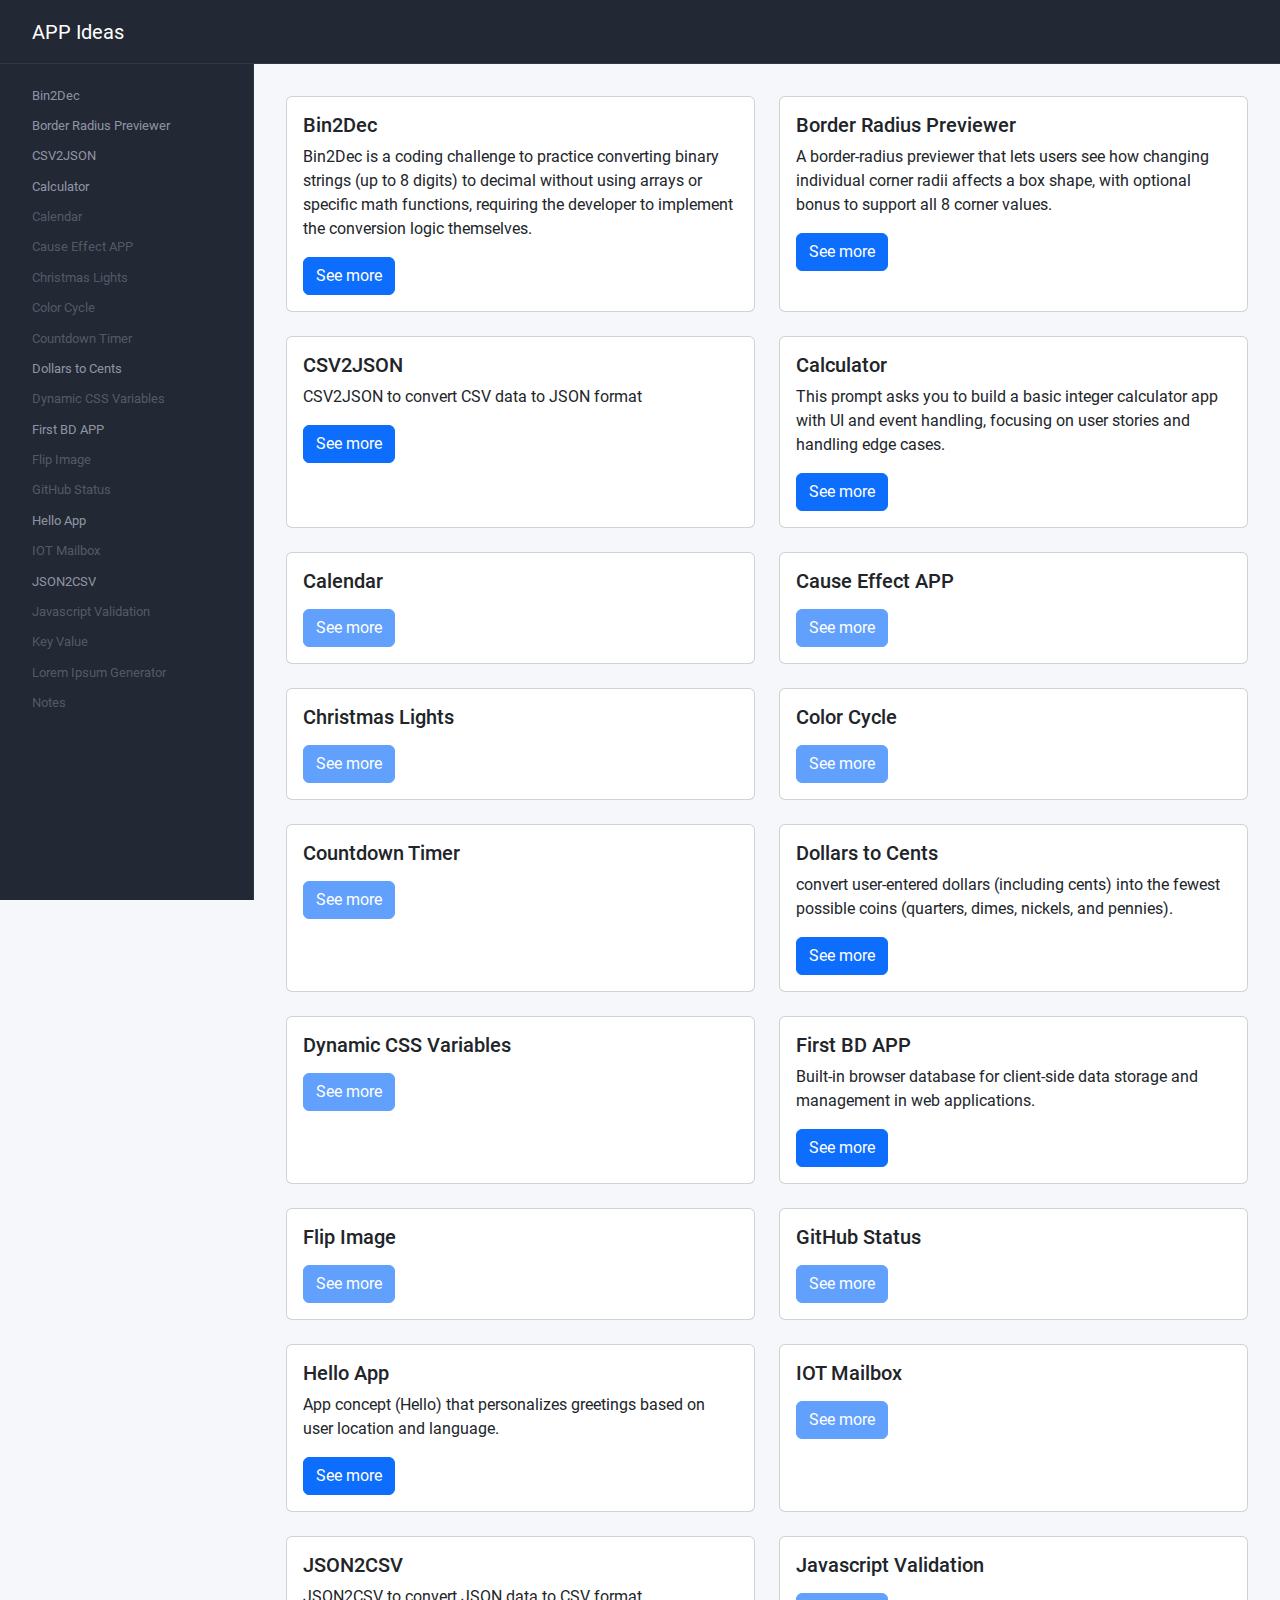
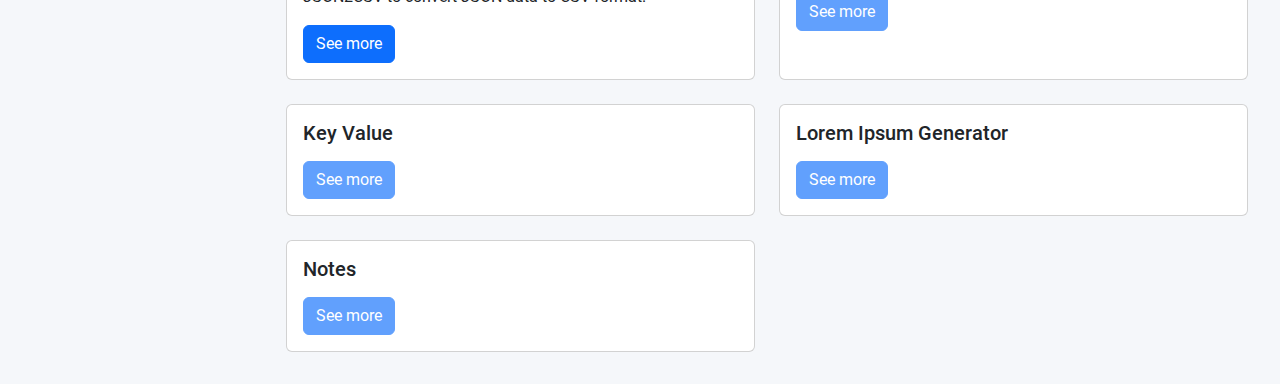
<file: index.html>
<!DOCTYPE html>
<html lang="en">
	<head>
		<title>APP Ideas</title>

		<!-- Meta -->
		<meta charset="utf-8" />
		<meta http-equiv="X-UA-Compatible" content="IE=edge" />
		<meta name="viewport" content="width=device-width, initial-scale=1" />
		<meta name="description" content="APP Ideas" />
		<meta name="author" content="Pedro Jesus" />

		<!-- No Cache -->
		<meta http-equiv="Cache-Control" content="no-cache, no-store, must-revalidate"/>
		<meta http-equiv="Pragma" content="no-cache" />
		<meta http-equiv="Expires" content="0" />

		<!-- Lib -->
		<link href="./assets/lib/bootstrap-5.3.2/css/bootstrap.min.css" rel="stylesheet"/>
		<link href="./assets/lib/fontawesome-free-6.4.2/css/all.min.css" rel="stylesheet"/>

		<!-- Fonts -->
		<link href="./assets/fonts/Lato/Lato.css" rel="stylesheet" />
		<link href="./assets/fonts/Roboto/Roboto.css" rel="stylesheet" />

		<!-- Theme -->
		<link href="./assets/css/root.css" rel="stylesheet" />
		<link href="./assets/css/theme/main.css" rel="stylesheet" />
		<link href="./assets/css/theme/form.css" rel="stylesheet" />
		<link href="./assets/css/menu-horizontal.css" rel="stylesheet" />
		<link href="./assets/css/menu-vertical.css" rel="stylesheet" />
		<link href="./assets/css/homepage.css" rel="stylesheet" />
	</head>
	<body>

        <main>
            <nav id="menu-horizontal" class="navbar navbar-expand-lg">
                <div class="container-fluid">
                    <a href="./index.html" class="navbar-brand">APP Ideas</a>
					<button class="navbar-toggler" type="button" data-bs-toggle="collapse" data-bs-target="#menu-vertical-content">
						<span class="fa-solid fa-bars"></span>
					</button>
                </div>
            </nav>

            <nav id="menu-vertical" class="navbar navbar-expand-lg">
                <div id="menu-vertical-content" class="content collapse navbar-collapse">
                    <template id="tpl-menu-entry">
                        <a class="nav-link" href=""></a>
                    </template>
                </div>
            </nav>

            <div id="homepage" class="content">
                <div id="homepage-content" class="row">

                    <template id="tpl-homepage-entry">
                        <div class="col-md-6 col-lg-12 col-xl-6 col-xll-4">
                            <div class="card">
                                <div class="card-body">
                                    <h5 class="card-title" data-tpl="name"></h5>
                                    <p class="card-text" data-tpl="description"></p>
                                    <a href="" class="btn btn-primary" data-tpl="url">See more</a>
                                </div>
                            </div>
                        </div>
                    </template>

                </div>
            </div>

        </main>

		<script src="./assets/lib/pooper-2.11.8/pooper.min.js"></script>
		<script src="./assets/lib/bootstrap-5.3.2/js/bootstrap.min.js"></script>

		<script type="module" src="assets/js/init.js"></script>
	</body>
</html>
</file>
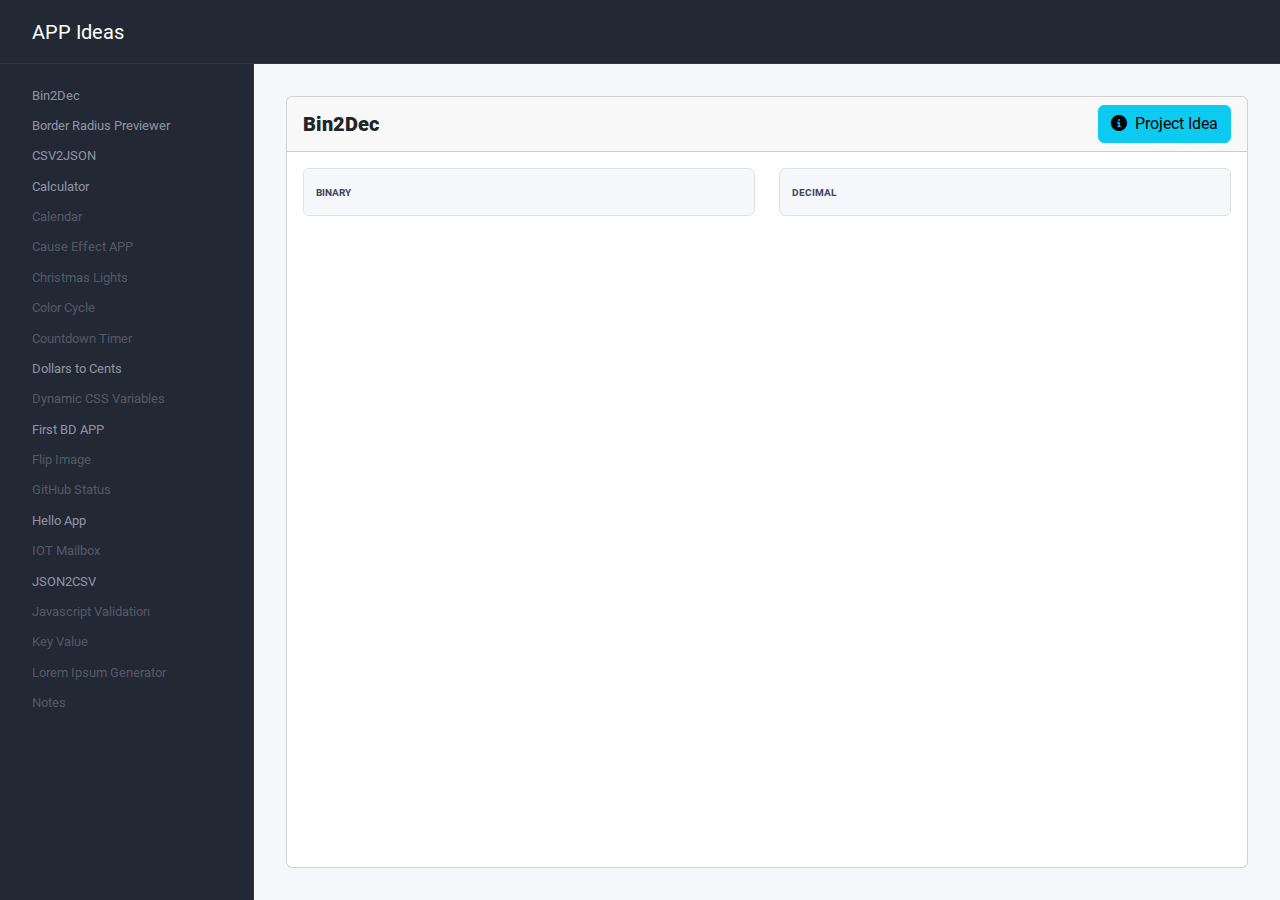
<file: bin2dec.html>
<!DOCTYPE html>
<html lang="en">
	<head>
		<title>APP Ideas</title>

		<!-- Meta -->
		<meta charset="utf-8" />
		<meta http-equiv="X-UA-Compatible" content="IE=edge" />
		<meta name="viewport" content="width=device-width, initial-scale=1" />
		<meta name="description" content="APP Ideas" />
		<meta name="author" content="Pedro Jesus" />

		<!-- No Cache -->
		<meta http-equiv="Cache-Control" content="no-cache, no-store, must-revalidate"/>
		<meta http-equiv="Pragma" content="no-cache" />
		<meta http-equiv="Expires" content="0" />

		<!-- Lib -->
		<link href="./assets/lib/bootstrap-5.3.2/css/bootstrap.min.css" rel="stylesheet"/>
		<link href="./assets/lib/fontawesome-free-6.4.2/css/all.min.css" rel="stylesheet"/>

		<!-- Fonts -->
		<link href="./assets/fonts/Lato/Lato.css" rel="stylesheet" />
		<link href="./assets/fonts/Roboto/Roboto.css" rel="stylesheet" />

		<!-- Theme -->
		<link href="./assets/css/root.css" rel="stylesheet" />
		<link href="./assets/css/theme/main.css" rel="stylesheet" />
		<link href="./assets/css/theme/form.css" rel="stylesheet" />
		<link href="./assets/css/menu-horizontal.css" rel="stylesheet" />
		<link href="./assets/css/menu-vertical.css" rel="stylesheet" />
		<link href="./assets/css/bin2dec.css" rel="stylesheet" />
	</head>
	<body>

        <main>
            <nav id="menu-horizontal" class="navbar navbar-expand-lg">
                <div class="container-fluid">
                    <a href="./index.html" class="navbar-brand">APP Ideas</a>
					<button class="navbar-toggler" type="button" data-bs-toggle="collapse" data-bs-target="#menu-vertical-content">
						<span class="fa-solid fa-bars"></span>
					</button>
                </div>
            </nav>

            <nav id="menu-vertical" class="navbar navbar-expand-lg">
                <div id="menu-vertical-content" class="content collapse navbar-collapse">
                    <template id="tpl-menu-entry">
                        <a class="nav-link" href=""></a>
                    </template>
                </div>
            </nav>

            <div id="bin2dec" class="content">

				<div class="card">
					<div class="card-header">
						<span>Bin2Dec</span>
						<a href="https://github.com/florinpop17/app-ideas/blob/master/Projects/1-Beginner/Bin2Dec-App.md" class="btn btn-info" target="_blank"><i class="fa-solid fa-circle-info me-2"></i>Project Idea</a>
					</div>

					<div class="card-body">
						<form class="row needs-validation" novalidate>
							<div class="col-md-6">
								<div class="form-floating mb-3">
									<input type="text" class="form-control" id="binary" placeholder="">
									<label for="binary" class="form-label">Binary</label>
									<div class="invalid-feedback">
										You entered a non-binary digit (please enter only 0 or 1).
									</div>
								</div>
							</div>
							<div class="col-md-6">
								<div class="form-floating mb-3">
									<input type="text" class="form-control" id="decimal" placeholder="">
									<label for="decimal" class="form-label">Decimal</label>
								</div>
							</div>
						</form>

					</div>
				</div>

            </div>

        </main>

		<script src="./assets/lib/pooper-2.11.8/pooper.min.js"></script>
		<script src="./assets/lib/bootstrap-5.3.2/js/bootstrap.min.js"></script>

		<script type="module" src="assets/js/init.js"></script>
	</body>
</html>
</file>
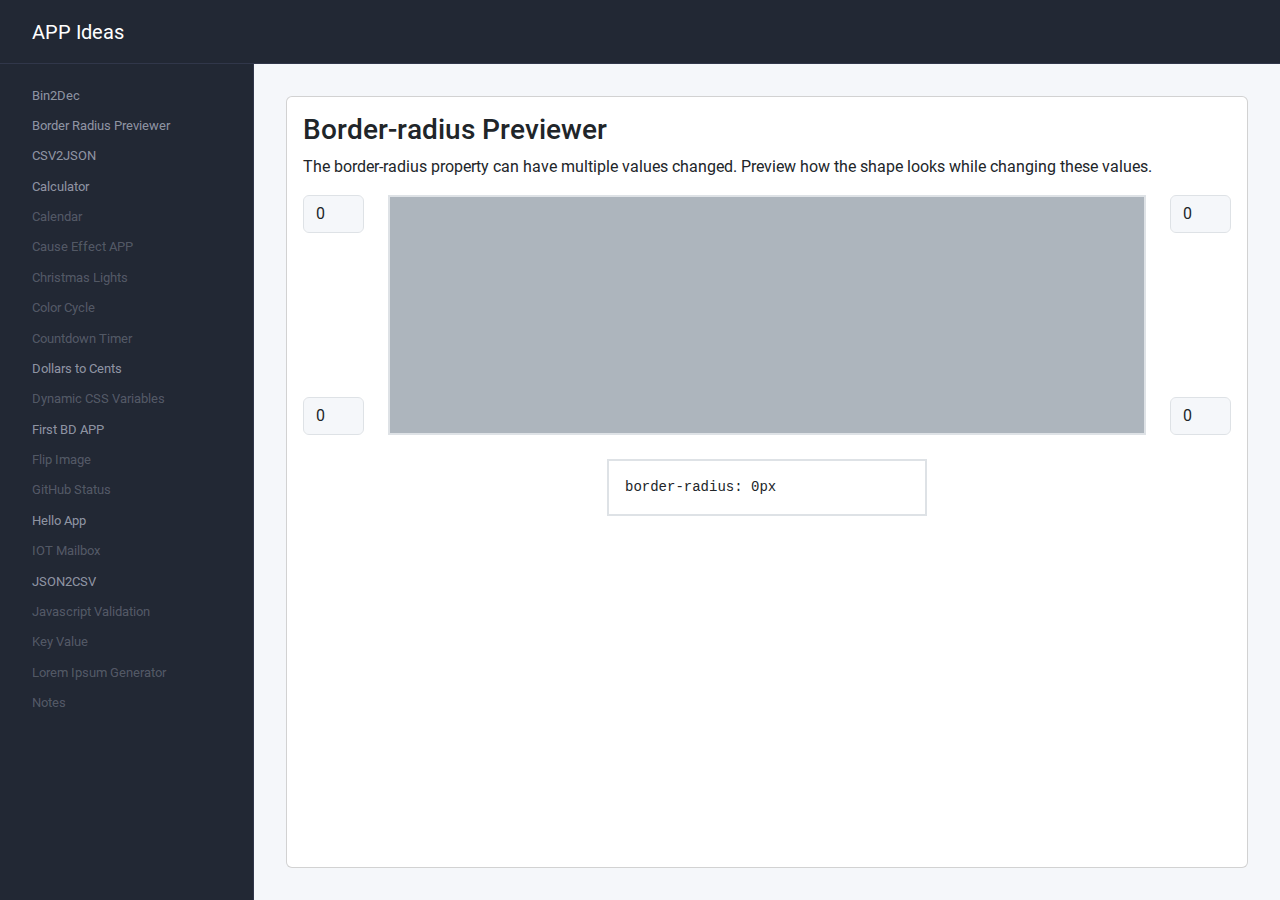
<file: border-radius.html>
<!DOCTYPE html>
<html lang="en">
	<head>
		<title>APP Ideas</title>

		<!-- Meta -->
		<meta charset="utf-8" />
		<meta http-equiv="X-UA-Compatible" content="IE=edge" />
		<meta name="viewport" content="width=device-width, initial-scale=1" />
		<meta name="description" content="APP Ideas" />
		<meta name="author" content="Pedro Jesus" />

		<!-- No Cache -->
		<meta http-equiv="Cache-Control" content="no-cache, no-store, must-revalidate"/>
		<meta http-equiv="Pragma" content="no-cache" />
		<meta http-equiv="Expires" content="0" />

		<!-- Lib -->
		<link href="./assets/lib/bootstrap-5.3.2/css/bootstrap.min.css" rel="stylesheet"/>
		<link href="./assets/lib/fontawesome-free-6.4.2/css/all.min.css" rel="stylesheet"/>

		<!-- Fonts -->
		<link href="./assets/fonts/Lato/Lato.css" rel="stylesheet" />
		<link href="./assets/fonts/Roboto/Roboto.css" rel="stylesheet" />

		<!-- Theme -->
		<link href="./assets/css/root.css" rel="stylesheet" />
		<link href="./assets/css/theme/main.css" rel="stylesheet" />
		<link href="./assets/css/theme/form.css" rel="stylesheet" />
		<link href="./assets/css/menu-horizontal.css" rel="stylesheet" />
		<link href="./assets/css/menu-vertical.css" rel="stylesheet" />
		<link href="./assets/css/menu-vertical.css" rel="stylesheet" />
		<link href="./assets/css/border-radius.css" rel="stylesheet" />
	</head>
	<body>

        <main>
            <nav id="menu-horizontal" class="navbar navbar-expand-lg">
                <div class="container-fluid">
                    <a href="./index.html" class="navbar-brand">APP Ideas</a>
					<button class="navbar-toggler" type="button" data-bs-toggle="collapse" data-bs-target="#menu-vertical-content">
						<span class="fa-solid fa-bars"></span>
					</button>
                </div>
            </nav>

            <nav id="menu-vertical" class="navbar navbar-expand-lg">
                <div id="menu-vertical-content" class="content collapse navbar-collapse">
                    <template id="tpl-menu-entry">
                        <a class="nav-link" href=""></a>
                    </template>
                </div>
            </nav>

            <div id="border-radius" class="content">

				<div class="card">
					<div class="card-body">
						<h3 class="card-title">Border-radius Previewer</h3>
						<p class="card-text">The border-radius property can have multiple values changed. Preview how the shape looks while changing these values.</p>
						<div class="border-radius-wrapper">
							<div class="d-flex flex-column justify-content-between">
								<input type="text" id="border-radius-top-left" class="form-control" value="0" maxlength="3" autocomplete="new-password">
								<input type="text" id="border-radius-bottom-left" class="form-control" value="0" maxlength="3" autocomplete="new-password">
							</div>
							<div id="preview" class="form-control"></div>
							<div class="d-flex flex-column justify-content-between">
								<input type="text" id="border-radius-top-right" class="form-control" value="0" maxlength="3" autocomplete="new-password">
								<input type="text" id="border-radius-bottom-right" class="form-control" value="0" maxlength="3" autocomplete="new-password">
							</div>
						</div>
						<div id="display-code">
							<pre></pre>
						</div>
					</div>
				</div>

            </div>

        </main>

		<script src="./assets/lib/pooper-2.11.8/pooper.min.js"></script>
		<script src="./assets/lib/bootstrap-5.3.2/js/bootstrap.min.js"></script>

		<script type="module" src="assets/js/init.js"></script>
	</body>
</html>
</file>
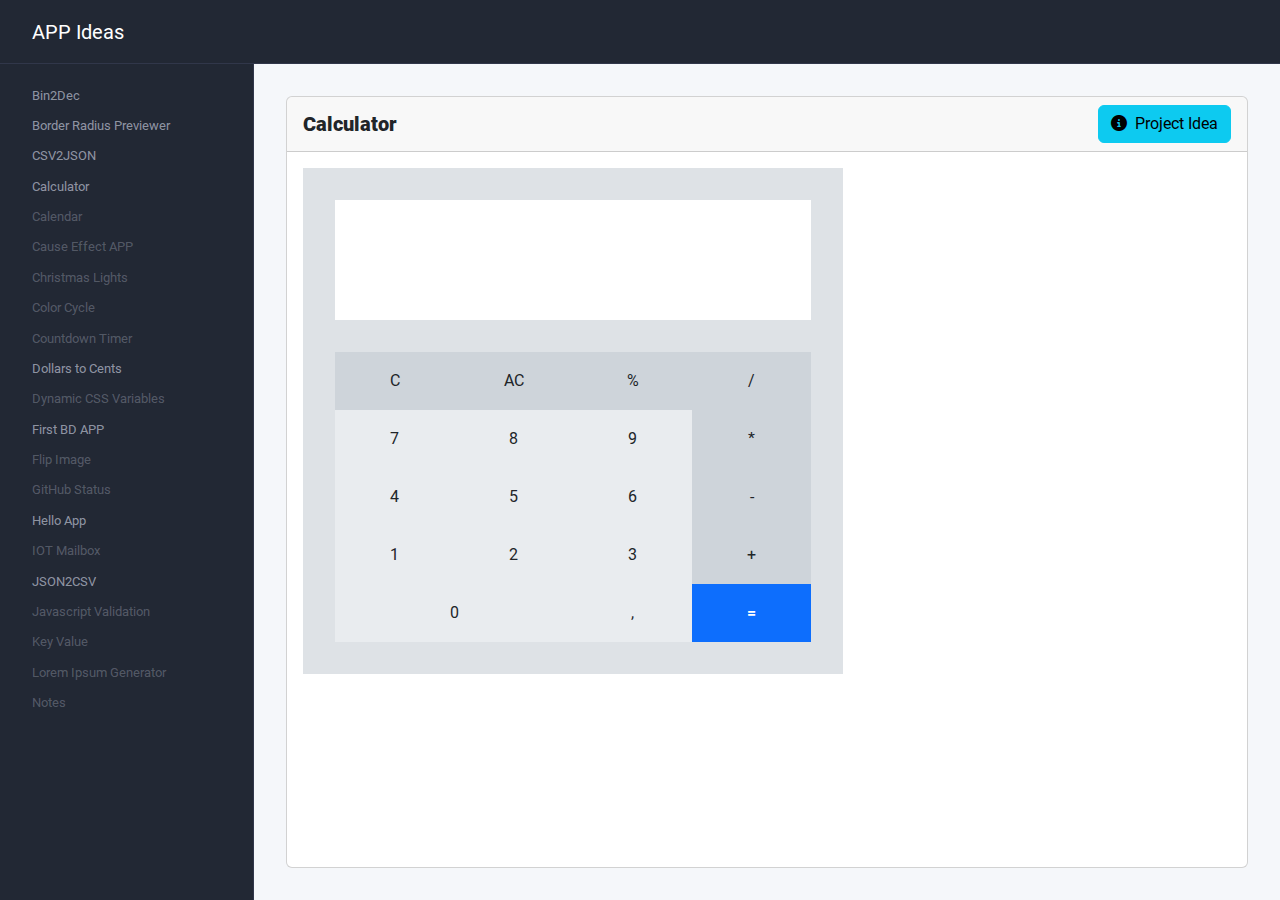
<file: calculator.html>
<!DOCTYPE html>
<html lang="en">
	<head>
		<title>APP Ideas</title>

		<!-- Meta -->
		<meta charset="utf-8" />
		<meta http-equiv="X-UA-Compatible" content="IE=edge" />
		<meta name="viewport" content="width=device-width, initial-scale=1" />
		<meta name="description" content="APP Ideas" />
		<meta name="author" content="Pedro Jesus" />

		<!-- No Cache -->
		<meta http-equiv="Cache-Control" content="no-cache, no-store, must-revalidate"/>
		<meta http-equiv="Pragma" content="no-cache" />
		<meta http-equiv="Expires" content="0" />

		<!-- Lib -->
		<link href="./assets/lib/bootstrap-5.3.2/css/bootstrap.min.css" rel="stylesheet"/>
		<link href="./assets/lib/fontawesome-free-6.4.2/css/all.min.css" rel="stylesheet"/>

		<!-- Fonts -->
		<link href="./assets/fonts/Lato/Lato.css" rel="stylesheet" />
		<link href="./assets/fonts/Roboto/Roboto.css" rel="stylesheet" />

		<!-- Theme -->
		<link href="./assets/css/root.css" rel="stylesheet" />
		<link href="./assets/css/theme/main.css" rel="stylesheet" />
		<link href="./assets/css/theme/form.css" rel="stylesheet" />
		<link href="./assets/css/menu-horizontal.css" rel="stylesheet" />
		<link href="./assets/css/menu-vertical.css" rel="stylesheet" />
		<link href="./assets/css/calculator.css" rel="stylesheet" />
	</head>
	<body>

        <main>
            <nav id="menu-horizontal" class="navbar navbar-expand-lg">
                <div class="container-fluid">
                    <a href="./index.html" class="navbar-brand">APP Ideas</a>
					<button class="navbar-toggler" type="button" data-bs-toggle="collapse" data-bs-target="#menu-vertical-content">
						<span class="fa-solid fa-bars"></span>
					</button>
                </div>
            </nav>

            <nav id="menu-vertical" class="navbar navbar-expand-lg">
                <div id="menu-vertical-content" class="content collapse navbar-collapse">
                    <template id="tpl-menu-entry">
                        <a class="nav-link" href=""></a>
                    </template>
                </div>
            </nav>

            <div id="calculator" class="content">

				<div class="card">
					<div class="card-header">
						<span>Calculator</span>
						<a href="https://github.com/florinpop17/app-ideas/blob/master/Projects/1-Beginner/Calculator-App.md" class="btn btn-info" target="_blank"><i class="fa-solid fa-circle-info me-2"></i>Project Idea</a>
					</div>
					<div class="card-body">
                        <div class="device">
                            <div class="display">
                                <div class="accumulator"></div>
                                <div class="total"></div>
                            </div>
                            <div class="pad">
                                <button type="button" class="btn" value="C">C</button>
                                <button type="button" class="btn" value="AC">AC</button>
                                <button type="button" class="btn" value="%">%</button>
                                <button type="button" class="btn" value="/">/</button>
                                <button type="button" class="btn" value="7">7</button>
                                <button type="button" class="btn" value="8">8</button>
                                <button type="button" class="btn" value="9">9</button>
                                <button type="button" class="btn" value="*">*</button>
                                <button type="button" class="btn" value="4">4</button>
                                <button type="button" class="btn" value="5">5</button>
                                <button type="button" class="btn" value="6">6</button>
                                <button type="button" class="btn" value="-">-</button>
                                <button type="button" class="btn" value="1">1</button>
                                <button type="button" class="btn" value="2">2</button>
                                <button type="button" class="btn" value="3">3</button>
                                <button type="button" class="btn" value="+">+</button>
                                <button type="button" class="btn" value="0">0</button>
                                <button type="button" class="btn" value=",">,</button>
                                <button type="button" class="btn" value="=">=</button>
                            </div>
                        </div>

					</div>
				</div>

            </div>

        </main>

		<script src="./assets/lib/pooper-2.11.8/pooper.min.js"></script>
		<script src="./assets/lib/bootstrap-5.3.2/js/bootstrap.min.js"></script>

		<script type="module" src="assets/js/init.js"></script>
	</body>
</html>
</file>
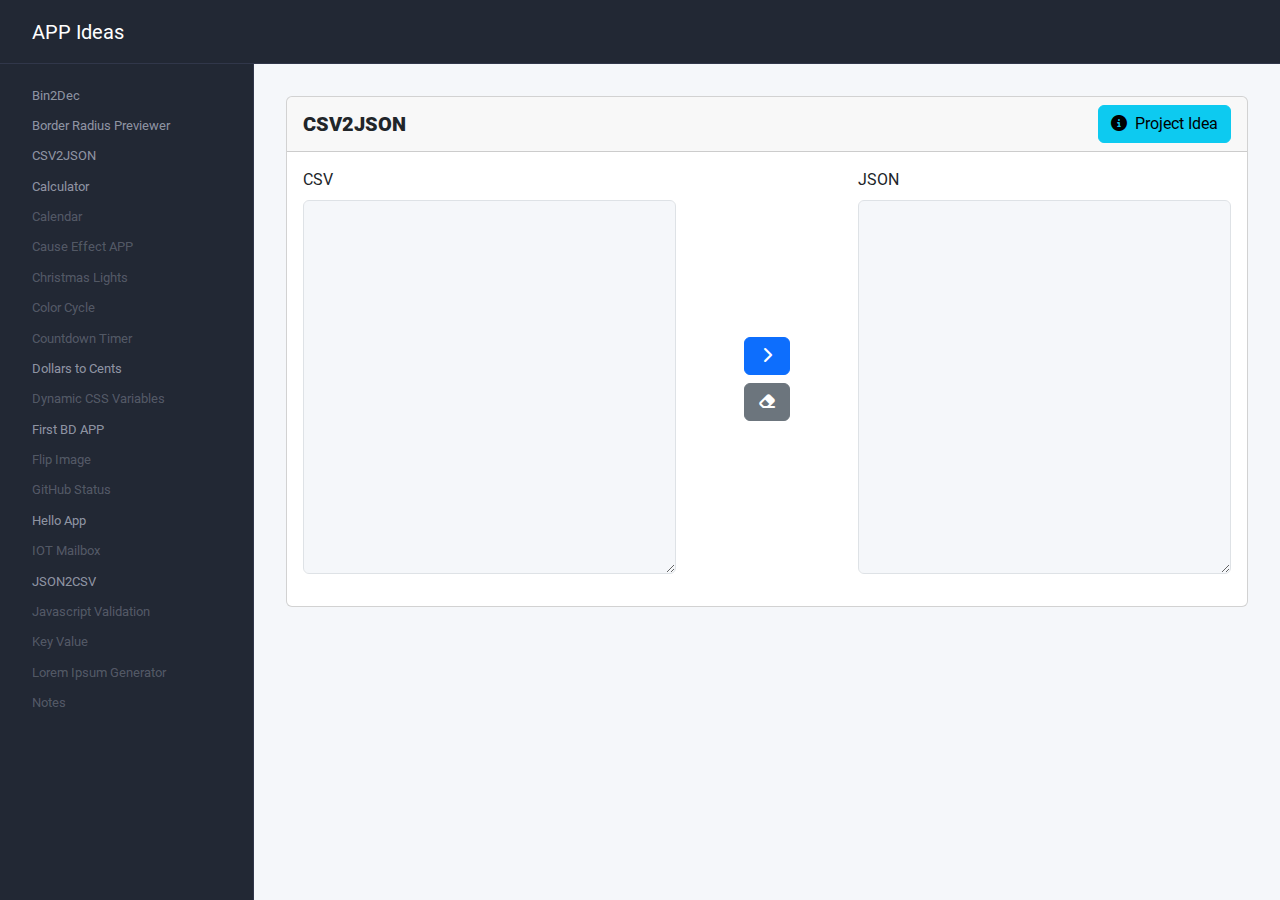
<file: csv2json.html>
<!DOCTYPE html>
<html lang="en">
	<head>
		<title>APP Ideas</title>

		<!-- Meta -->
		<meta charset="utf-8" />
		<meta http-equiv="X-UA-Compatible" content="IE=edge" />
		<meta name="viewport" content="width=device-width, initial-scale=1" />
		<meta name="description" content="APP Ideas" />
		<meta name="author" content="Pedro Jesus" />

		<!-- No Cache -->
		<meta http-equiv="Cache-Control" content="no-cache, no-store, must-revalidate"/>
		<meta http-equiv="Pragma" content="no-cache" />
		<meta http-equiv="Expires" content="0" />

		<!-- Lib -->
		<link href="./assets/lib/bootstrap-5.3.2/css/bootstrap.min.css" rel="stylesheet"/>
		<link href="./assets/lib/fontawesome-free-6.4.2/css/all.min.css" rel="stylesheet"/>

		<!-- Fonts -->
		<link href="./assets/fonts/Lato/Lato.css" rel="stylesheet" />
		<link href="./assets/fonts/Roboto/Roboto.css" rel="stylesheet" />

		<!-- Theme -->
		<link href="./assets/css/root.css" rel="stylesheet" />
		<link href="./assets/css/theme/main.css" rel="stylesheet" />
		<link href="./assets/css/theme/form.css" rel="stylesheet" />
		<link href="./assets/css/menu-horizontal.css" rel="stylesheet" />
		<link href="./assets/css/menu-vertical.css" rel="stylesheet" />
		<link href="./assets/css/calculator.css" rel="stylesheet" />
		<link href="./assets/css/dollars-to-cents.css" rel="stylesheet" />
	</head>
	<body>

        <main>
            <nav id="menu-horizontal" class="navbar navbar-expand-lg">
                <div class="container-fluid">
                    <a href="./index.html" class="navbar-brand">APP Ideas</a>
					<button class="navbar-toggler" type="button" data-bs-toggle="collapse" data-bs-target="#menu-vertical-content">
						<span class="fa-solid fa-bars"></span>
					</button>
                </div>
            </nav>

            <nav id="menu-vertical" class="navbar navbar-expand-lg">
                <div id="menu-vertical-content" class="content collapse navbar-collapse">
                    <template id="tpl-menu-entry">
                        <a class="nav-link" href=""></a>
                    </template>
                </div>
            </nav>

            <div id="csv-2-json" class="content">

				<div class="card">
					<div class="card-header">
						<span>CSV2JSON</span>
						<a href="https://github.com/florinpop17/app-ideas/blob/master/Projects/1-Beginner/CSV2JSON-App.md" class="btn btn-info" target="_blank"><i class="fa-solid fa-circle-info me-2"></i>Project Idea</a>
					</div>
					<div class="card-body">

						<form class="needs-validation" novalidate>

                            <div class="row">

                                <div class="col-md-5">
                                    <div class="mb-3">
                                        <label for="csv" class="form-label">CSV</label>
                                        <textarea class="form-control" id="csv" rows="15"></textarea>
                                  </div>
                                </div>

                                <div class="col-md-2 d-flex justify-content-center align-items-center flex-column gap-2">
                                    <button class="btn btn-primary" title="Convert to JSON'" type="button" data-tpl="convert">
                                        <i class="fa-solid fa-chevron-right fa-fw"></i>
                                    </button>
                                    <button class="btn btn-secondary" title="Clear" type="button" data-tpl="clear">
                                        <i class="fa-solid fa-eraser fa-fw"></i>
                                    </button>
                                </div>

                                <div class="col-md-5">
                                    <div class="mb-3">
                                        <label for="json" class="form-label">JSON</label>
                                        <textarea class="form-control" id="json" rows="15"></textarea>
                                    </div>
                                </div>

                            </div>

                            <div class="alert alert-warning d-none" id="empty-field">
                                CSV text box is empty
                            </div>

                            <div class="alert alert-warning d-none" id="invalid-data">
                                Invalid CSV
                            </div>

                        </form>

                    </div>
                </div>
            </div>

        </main>

		<script src="./assets/lib/pooper-2.11.8/pooper.min.js"></script>
		<script src="./assets/lib/bootstrap-5.3.2/js/bootstrap.min.js"></script>

		<script type="module" src="assets/js/init.js"></script>
	</body>
</html>
</file>
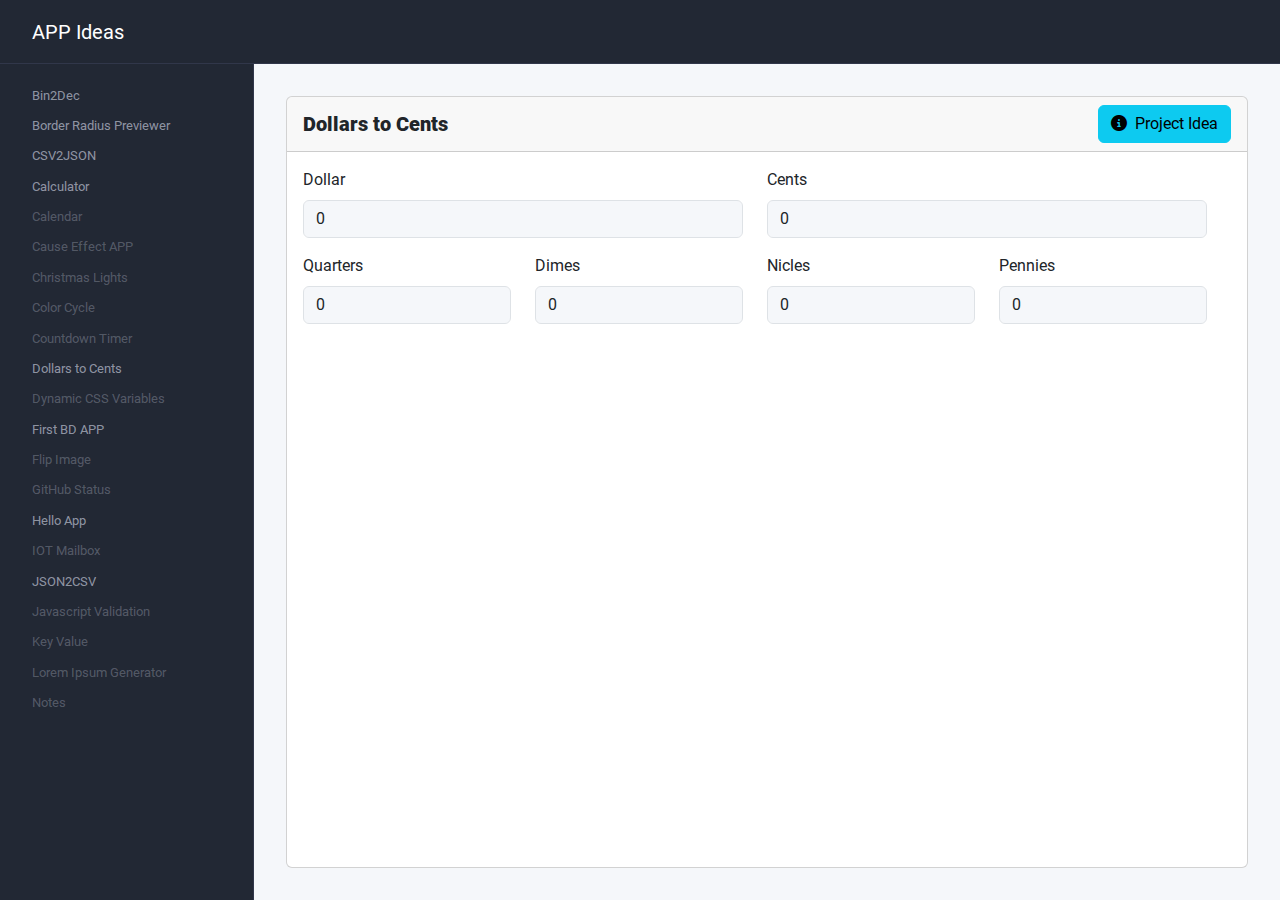
<file: dollars-to-cents.html>
<!DOCTYPE html>
<html lang="en">
	<head>
		<title>APP Ideas</title>

		<!-- Meta -->
		<meta charset="utf-8" />
		<meta http-equiv="X-UA-Compatible" content="IE=edge" />
		<meta name="viewport" content="width=device-width, initial-scale=1" />
		<meta name="description" content="APP Ideas" />
		<meta name="author" content="Pedro Jesus" />

		<!-- No Cache -->
		<meta http-equiv="Cache-Control" content="no-cache, no-store, must-revalidate"/>
		<meta http-equiv="Pragma" content="no-cache" />
		<meta http-equiv="Expires" content="0" />

		<!-- Lib -->
		<link href="./assets/lib/bootstrap-5.3.2/css/bootstrap.min.css" rel="stylesheet"/>
		<link href="./assets/lib/fontawesome-free-6.4.2/css/all.min.css" rel="stylesheet"/>

		<!-- Fonts -->
		<link href="./assets/fonts/Lato/Lato.css" rel="stylesheet" />
		<link href="./assets/fonts/Roboto/Roboto.css" rel="stylesheet" />

		<!-- Theme -->
		<link href="./assets/css/root.css" rel="stylesheet" />
		<link href="./assets/css/theme/main.css" rel="stylesheet" />
		<link href="./assets/css/theme/form.css" rel="stylesheet" />
		<link href="./assets/css/menu-horizontal.css" rel="stylesheet" />
		<link href="./assets/css/menu-vertical.css" rel="stylesheet" />
		<link href="./assets/css/calculator.css" rel="stylesheet" />
		<link href="./assets/css/dollars-to-cents.css" rel="stylesheet" />
	</head>
	<body>

        <main>
            <nav id="menu-horizontal" class="navbar navbar-expand-lg">
                <div class="container-fluid">
                    <a href="./index.html" class="navbar-brand">APP Ideas</a>
					<button class="navbar-toggler" type="button" data-bs-toggle="collapse" data-bs-target="#menu-vertical-content">
						<span class="fa-solid fa-bars"></span>
					</button>
                </div>
            </nav>

            <nav id="menu-vertical" class="navbar navbar-expand-lg">
                <div id="menu-vertical-content" class="content collapse navbar-collapse">
                    <template id="tpl-menu-entry">
                        <a class="nav-link" href=""></a>
                    </template>
                </div>
            </nav>

            <div id="dollars-to-cents" class="content">

				<div class="card">
					<div class="card-header">
						<span>Dollars to Cents</span>
						<a href="https://github.com/florinpop17/app-ideas/blob/master/Projects/1-Beginner/Dollars-To-Cents-App.md" class="btn btn-info" target="_blank"><i class="fa-solid fa-circle-info me-2"></i>Project Idea</a>
					</div>
					<div class="card-body">

						<form class="row needs-validation" novalidate>

                            <div class="row">
                                <div class="col-md-6">
                                    <div class="mb-3">
                                        <label for="dollar" class="form-label">Dollar</label>
                                        <input type="number" class="form-control" id="dollar" name="dollar" min="0" step="0.01" value="0">
                                    </div>
                                </div>
                                <div class="col-md-6">
                                    <div class="mb-3">
                                        <label for="cent" class="form-label">Cents</label>
                                        <input type="number" class="form-control" id="cent" min="0" step="0.01" value="0" readonly>
                                    </div>
                                </div>
                            </div>

                            <div class="row">
                                <div class="col-md-3">
                                    <div class="mb-3">
                                        <label for="quarter" class="form-label">Quarters</label>
                                        <input type="number" class="form-control" id="quarter" min="0" step="1" value="0" readonly>
                                    </div>
                                </div>
                                <div class="col-md-3">
                                    <div class="mb-3">
                                        <label for="dime" class="form-label">Dimes</label>
                                        <input type="number" class="form-control" id="dime" min="0" step="1" value="0" readonly>
                                    </div>
                                </div>
                                <div class="col-md-3">
                                    <div class="mb-3">
                                        <label for="nickel" class="form-label">Nicles</label>
                                        <input type="number" class="form-control" id="nickel" min="0" step="1" value="0" readonly>
                                    </div>
                                </div>
                                <div class="col-md-3">
                                    <div class="mb-3">
                                        <label for="penny" class="form-label">Pennies</label>
                                        <input type="number" class="form-control" id="penny" min="0" step="1" value="0" readonly>
                                    </div>
                                </div>
                            </div>
                        </form>

                    </div>
                </div>
            </div>

        </main>

		<script src="./assets/lib/pooper-2.11.8/pooper.min.js"></script>
		<script src="./assets/lib/bootstrap-5.3.2/js/bootstrap.min.js"></script>

		<script type="module" src="assets/js/init.js"></script>
	</body>
</html>
</file>
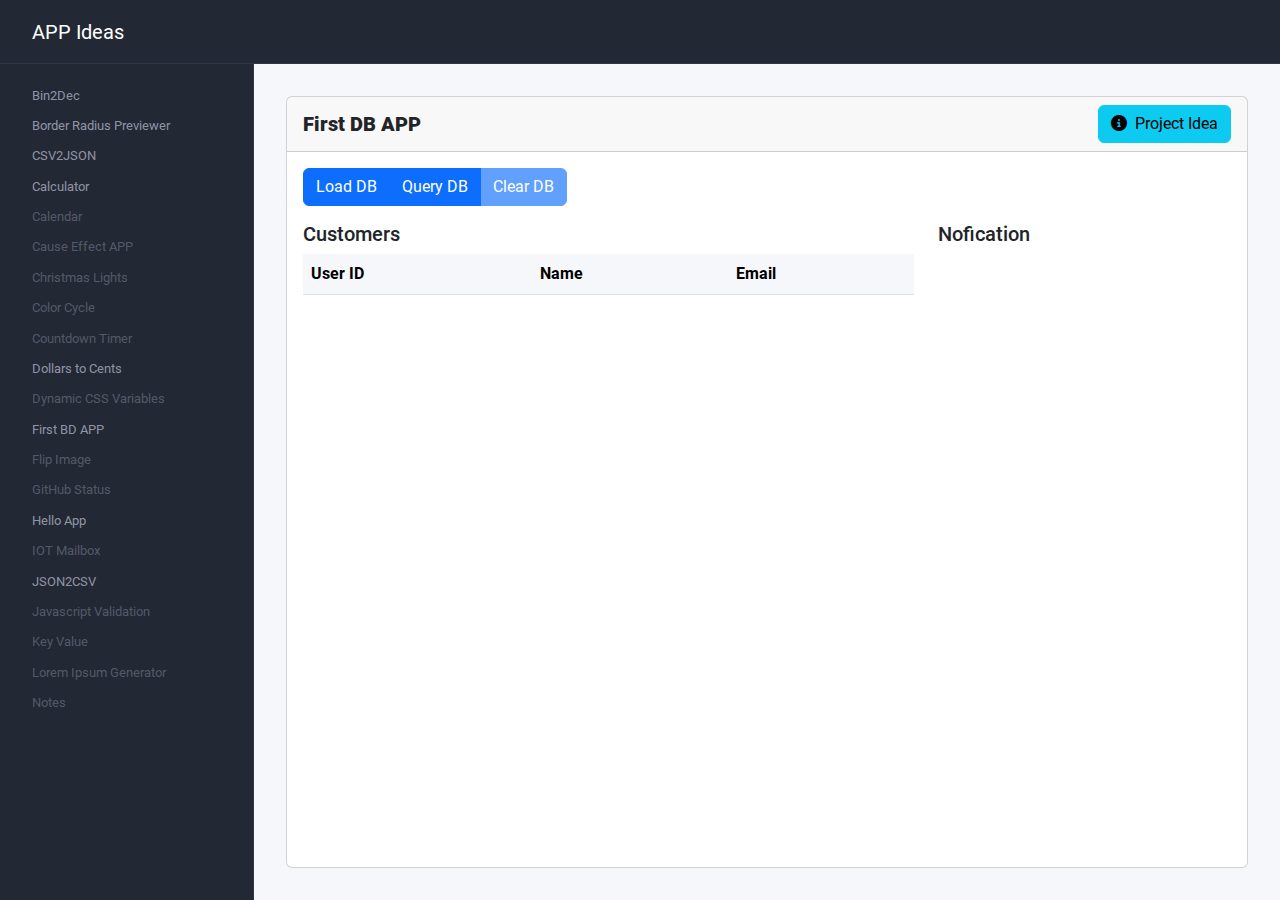
<file: first-db-app.html>
<!DOCTYPE html>
<html lang="en">
	<head>
		<title>APP Ideas</title>

		<!-- Meta -->
		<meta charset="utf-8" />
		<meta http-equiv="X-UA-Compatible" content="IE=edge" />
		<meta name="viewport" content="width=device-width, initial-scale=1" />
		<meta name="description" content="APP Ideas" />
		<meta name="author" content="Pedro Jesus" />

		<!-- No Cache -->
		<meta http-equiv="Cache-Control" content="no-cache, no-store, must-revalidate"/>
		<meta http-equiv="Pragma" content="no-cache" />
		<meta http-equiv="Expires" content="0" />

		<!-- Lib -->
		<link href="./assets/lib/bootstrap-5.3.2/css/bootstrap.min.css" rel="stylesheet"/>
		<link href="./assets/lib/fontawesome-free-6.4.2/css/all.min.css" rel="stylesheet"/>

		<!-- Fonts -->
		<link href="./assets/fonts/Lato/Lato.css" rel="stylesheet" />
		<link href="./assets/fonts/Roboto/Roboto.css" rel="stylesheet" />

		<!-- Theme -->
		<link href="./assets/css/root.css" rel="stylesheet" />
		<link href="./assets/css/theme/main.css" rel="stylesheet" />
		<link href="./assets/css/theme/form.css" rel="stylesheet" />
		<link href="./assets/css/menu-horizontal.css" rel="stylesheet" />
		<link href="./assets/css/menu-vertical.css" rel="stylesheet" />
		<link href="./assets/css/first-db-app.css" rel="stylesheet" />
	</head>
	<body>

        <main>

            <nav id="menu-horizontal" class="navbar navbar-expand-lg">
                <div class="container-fluid">
                    <a href="./index.html" class="navbar-brand">APP Ideas</a>
					<button class="navbar-toggler" type="button" data-bs-toggle="collapse" data-bs-target="#menu-vertical-content">
						<span class="fa-solid fa-bars"></span>
					</button>
                </div>
            </nav>

            <nav id="menu-vertical" class="navbar navbar-expand-lg">
                <div id="menu-vertical-content" class="content collapse navbar-collapse">
                    <template id="tpl-menu-entry">
                        <a class="nav-link" href=""></a>
                    </template>
                </div>
            </nav>

            <div id="first-db-app" class="content">

				<div class="card">
					<div class="card-header">
						<span>First DB APP</span>
						<a href="https://github.com/florinpop17/app-ideas/blob/master/Projects/1-Beginner/First-DB-App.md" class="btn btn-info" target="_blank"><i class="fa-solid fa-circle-info me-2"></i>Project Idea</a>
					</div>
					<div class="card-body">

                        <div class="btn-group mb-3">
                            <button type="button" class="btn btn-primary" id="load-db">Load DB</button>
                            <button type="button" class="btn btn-primary" id="query-db">Query DB</button>
                            <button type="button" class="btn btn-primary" id="clear-db">Clear DB</button>
                        </div>

                        <div class="row">
                            <div class="col-md-8">

                                <h5>Customers</h5>

                                <div id="customer-wrapper">
                                    <table id="customer-wrapper" class="table">
                                        <thead>
                                            <tr>
                                                <th>User ID</th>
                                                <th>Name</th>
                                                <th>Email</th>
                                            </tr>
                                        </thead>
                                        <tbody>

                                        </tbody>
                                    </table>
                                </div>

                            </div>
                            <div class="col-md-4">

                                <h5>Nofication</h5>

                                <div id="notification-wrapper">
                                    <table id="notification-table" class="table">
                                        <tbody>
                                        </tbody>
                                    </table>
                                </div>

                            </div>
                        </div>

                        <template id="tpl-customer-line">
                            <tr>
                                <td data-tpl="user-id"></td>
                                <td data-tpl="user-name"></td>
                                <td data-tpl="user-email"></td>
                            </tr>
                        </template>

                        <template id="tpl-notification-line">
                            <tr>
                                <td data-tpl="message"></td>
                            </tr>
                        </template>

					</div>
				</div>

            </div>

        </main>

		<script src="./assets/lib/pooper-2.11.8/pooper.min.js"></script>
		<script src="./assets/lib/bootstrap-5.3.2/js/bootstrap.min.js"></script>

		<script type="module" src="assets/js/init.js"></script>
	</body>
</html>
</file>
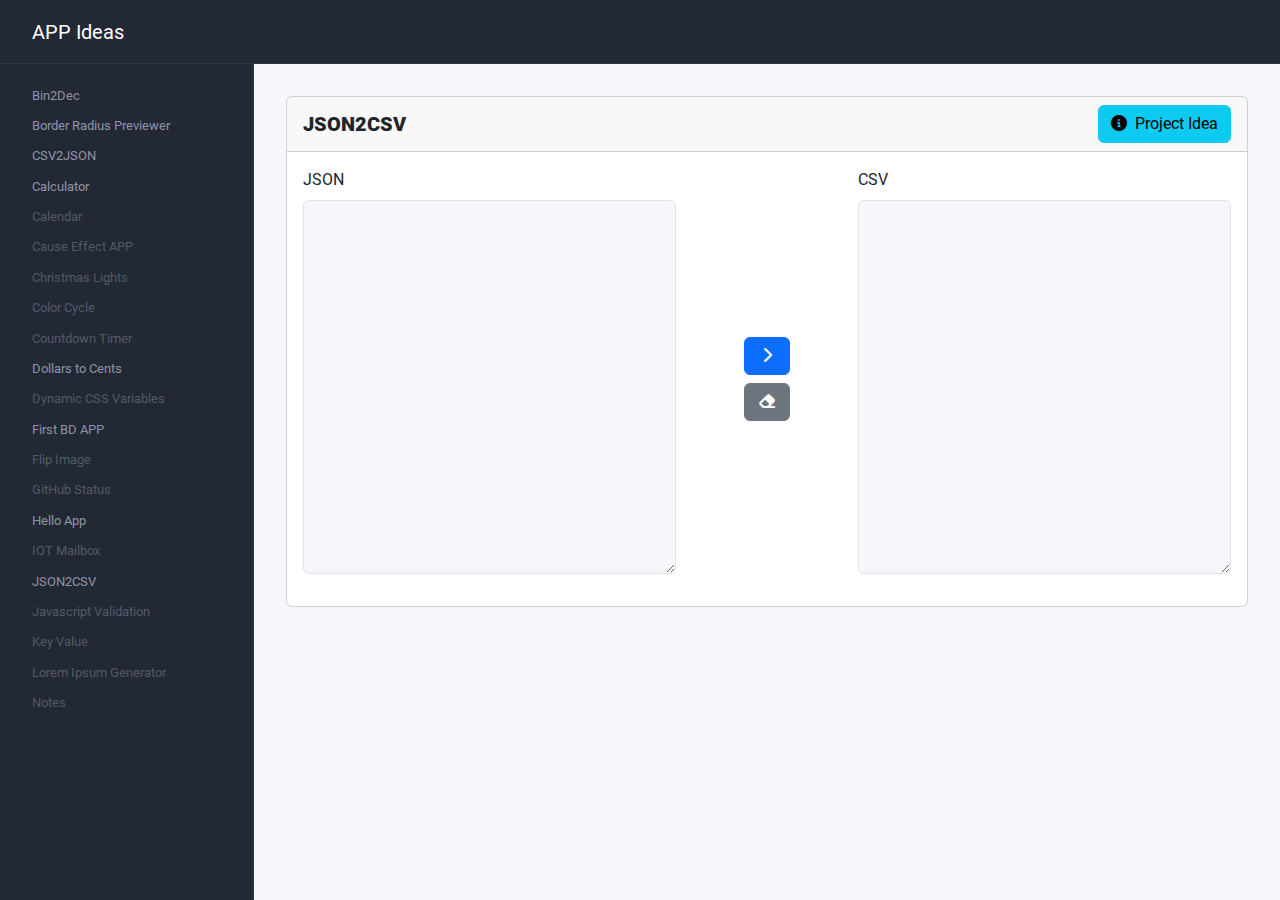
<file: json2csv.html>
<!DOCTYPE html>
<html lang="en">
	<head>
		<title>APP Ideas</title>

		<!-- Meta -->
		<meta charset="utf-8" />
		<meta http-equiv="X-UA-Compatible" content="IE=edge" />
		<meta name="viewport" content="width=device-width, initial-scale=1" />
		<meta name="description" content="APP Ideas" />
		<meta name="author" content="Pedro Jesus" />

		<!-- No Cache -->
		<meta http-equiv="Cache-Control" content="no-cache, no-store, must-revalidate"/>
		<meta http-equiv="Pragma" content="no-cache" />
		<meta http-equiv="Expires" content="0" />

		<!-- Lib -->
		<link href="./assets/lib/bootstrap-5.3.2/css/bootstrap.min.css" rel="stylesheet"/>
		<link href="./assets/lib/fontawesome-free-6.4.2/css/all.min.css" rel="stylesheet"/>

		<!-- Fonts -->
		<link href="./assets/fonts/Lato/Lato.css" rel="stylesheet" />
		<link href="./assets/fonts/Roboto/Roboto.css" rel="stylesheet" />

		<!-- Theme -->
		<link href="./assets/css/root.css" rel="stylesheet" />
		<link href="./assets/css/theme/main.css" rel="stylesheet" />
		<link href="./assets/css/theme/form.css" rel="stylesheet" />
		<link href="./assets/css/menu-horizontal.css" rel="stylesheet" />
		<link href="./assets/css/menu-vertical.css" rel="stylesheet" />
		<link href="./assets/css/calculator.css" rel="stylesheet" />
		<link href="./assets/css/dollars-to-cents.css" rel="stylesheet" />
	</head>
	<body>

        <main>
            <nav id="menu-horizontal" class="navbar navbar-expand-lg">
                <div class="container-fluid">
                    <a href="./index.html" class="navbar-brand">APP Ideas</a>
					<button class="navbar-toggler" type="button" data-bs-toggle="collapse" data-bs-target="#menu-vertical-content">
						<span class="fa-solid fa-bars"></span>
					</button>
                </div>
            </nav>

            <nav id="menu-vertical" class="navbar navbar-expand-lg">
                <div id="menu-vertical-content" class="content collapse navbar-collapse">
                    <template id="tpl-menu-entry">
                        <a class="nav-link" href=""></a>
                    </template>
                </div>
            </nav>

            <div id="json-2-csv" class="content">

				<div class="card">
					<div class="card-header">
						<span>JSON2CSV</span>
						<a href="https://github.com/florinpop17/app-ideas/blob/master/Projects/1-Beginner/JSON2CSV-App.md" class="btn btn-info" target="_blank"><i class="fa-solid fa-circle-info me-2"></i>Project Idea</a>
					</div>
					<div class="card-body">

						<form class="needs-validation" novalidate>

                            <div class="row">

                                <div class="col-md-5">
                                    <div class="mb-3">
                                        <label for="json" class="form-label">JSON</label>
                                        <textarea class="form-control" id="json" rows="15"></textarea>
                                    </div>
                                </div>

                                <div class="col-md-2 d-flex justify-content-center align-items-center flex-column gap-2">
                                    <button class="btn btn-primary" title="Convert to JSON'" type="button" data-tpl="convert">
                                        <i class="fa-solid fa-chevron-right fa-fw"></i>
                                    </button>
                                    <button class="btn btn-secondary" title="Clear" type="button" data-tpl="clear">
                                        <i class="fa-solid fa-eraser fa-fw"></i>
                                    </button>
                                </div>

                                <div class="col-md-5">
                                    <div class="mb-3">
                                        <label for="csv" class="form-label">CSV</label>
                                        <textarea class="form-control" id="csv" rows="15"></textarea>
                                    </div>
                                </div>

                            </div>

                            <div class="alert alert-warning d-none" id="empty-field">
                                JSON text box is empty
                            </div>

                            <div class="alert alert-warning d-none" id="invalid-data">
                                Invalid JSON
                            </div>

                        </form>

                    </div>
                </div>
            </div>

        </main>

		<script src="./assets/lib/pooper-2.11.8/pooper.min.js"></script>
		<script src="./assets/lib/bootstrap-5.3.2/js/bootstrap.min.js"></script>

		<script type="module" src="assets/js/init.js"></script>
	</body>
</html>
</file>
<file: assets/fonts/Lato/Lato.css>
@font-face {
    font-family: 'Lato';
    src: url(Lato-Thin.ttf) format("truetype");
    font-weight: 100;
    font-style: normal;
}

@font-face {
    font-family: 'Lato';
    src: url(Lato-ThinItalic.ttf) format("truetype");
    font-weight: 100;
    font-style: italic;
}

@font-face {
    font-family: 'Lato';
    src: url(Lato-Light.ttf) format("truetype");
    font-weight: 300;
    font-style: normal;
}

@font-face {
    font-family: 'Lato';
    src: url(Lato-LightItalic.ttf) format("truetype");
    font-weight: 300;
    font-style: italic;
}

@font-face {
    font-family: 'Lato';
    src: url(Lato-Regular.ttf) format("truetype");
    font-weight: 400;
    font-style: normal;
}

@font-face {
    font-family: 'Lato';
    src: url(Lato-Italic.ttf) format("truetype");
    font-weight: 400;
    font-style: italic;
}

@font-face {
    font-family: 'Lato';
    src: url(Lato-Bold.ttf) format("truetype");
    font-weight: 700;
    font-style: normal;
}

@font-face {
    font-family: 'Lato';
    src: url(Lato-BoldItalic.ttf) format("truetype");
    font-weight: 700;
    font-style: italic;
}

@font-face {
    font-family: 'Lato';
    src: url(Lato-Black.ttf) format("truetype");
    font-weight: 900;
    font-style: normal;
}

@font-face {
    font-family: 'Lato';
    src: url(Lato-BlackItalic.ttf) format("truetype");
    font-weight: 900;
    font-style: italic;
}
</file>
<file: assets/fonts/Roboto/Roboto.css>
@font-face {
    font-family: 'Roboto';
    src: url(Roboto-Thin.ttf) format("truetype");
    font-weight: 100;
    font-style: normal;
}

@font-face {
    font-family: 'Roboto';
    src: url(Roboto-ThinItalic.ttf) format("truetype");
    font-weight: 100;
    font-style: italic;
}
@font-face {
    font-family: 'Roboto';
    src: url(Roboto-Light.ttf) format("truetype");
    font-weight: 300;
    font-style: normal;
}

@font-face {
    font-family: 'Roboto';
    src: url(Roboto-LightItalic.ttf) format("truetype");
    font-weight: 300;
    font-style: italic;
}

@font-face {
    font-family: 'Roboto';
    src: url(Roboto-Regular.ttf) format("truetype");
    font-weight: 400;
    font-style: normal;
}

@font-face {
    font-family: 'Roboto';
    src: url(Roboto-Italic.ttf) format("truetype");
    font-weight: 400;
    font-style: italic;
}

@font-face {
    font-family: 'Roboto';
    src: url(Roboto-Medium.ttf) format("truetype");
    font-weight: 500;
    font-style: normal;
}

@font-face {
    font-family: 'Roboto';
    src: url(Roboto-MediumItalic.ttf) format("truetype");
    font-weight: 500;
    font-style: italic;
}

@font-face {
    font-family: 'Roboto';
    src: url(Roboto-Bold.ttf) format("truetype");
    font-weight: 700;
    font-style: normal;
}

@font-face {
    font-family: 'Roboto';
    src: url(Roboto-BoldItalic.ttf) format("truetype");
    font-weight: 700;
    font-style: italic;
}

@font-face {
    font-family: 'Roboto';
    src: url(Roboto-Black.ttf) format("truetype");
    font-weight: 900;
    font-style: normal;
}

@font-face {
    font-family: 'Roboto';
    src: url(Roboto-BlackItalic.ttf) format("truetype");
    font-weight: 900;
    font-style: italic;
}
</file>
<file: assets/css/root.css>
:root {
	--font-size: 14px;

	--bs-body-bg: #f5f7fa;
	--bs-body-bg-rgb: 245, 247, 250;

	--bs-secondary-color: #3e465b;
	--bs-secondary-color-rgb: 62, 70, 91;

	--bs-bg-darker: #222834;

	--menu-horizontal-height: 3rem;
	--menu-vertical-width: 0rem;

	--bs-body-font-family: 'Roboto';
}

/* SM */

@media (min-width: 576px) {
	:root {
		--font-size: 14px;
	}
}

/* MD */

@media (min-width: 768px) {
	:root {
		--font-size: 14px;
	}
}

/* LG  */

@media (min-width: 992px) {
	:root {
		--font-size: 15px;

		--menu-horizontal-height: 4rem;
		--menu-vertical-width: 15.875rem;
	}
}

/* XL */

@media (min-width: 1200px) {
	:root {
		--font-size: 16px;
	}
}

/* XL */

@media (min-width: 1400px) {
}
</file>
<file: assets/css/theme/main.css>
main > .content {
    --content-padding: 1rem;
    padding: calc(var(--menu-horizontal-height) + var(--content-padding)) var(--content-padding) var(--content-padding) calc(var(--menu-vertical-width) + var(--content-padding));
    min-height: 100vh;
}

main > .content .card {
    --bs-card-bg: #fff;
    --bs-card-height: 100%;
}

main > .content .card .card-header{
    font-weight: 800;
    font-size: 1.25rem;
    display: flex;
    justify-content: space-between;
    align-items: center;
}

/* SM */

@media (min-width: 576px) {
}

/* MD */

@media (min-width: 768px) {
}

/* LG  */

@media (min-width: 992px) {
    main > .content {
        --content-padding: 2rem;
    }
}

/* XL */

@media (min-width: 1200px) {
}

/* XL */

@media (min-width: 1400px) {
}
</file>
<file: assets/css/theme/form.css>
.form-floating > .form-control,
.form-floating > .form-control-plaintext {
    padding: 1rem;
}

.form-floating > label {
    color: var(--bs-secondary-color);
    font-weight: 700;
    font-size: .64rem;
    text-transform: uppercase;
}

.form-floating > .form-control,
.form-floating > .form-control-plaintext,
.form-floating > .form-select {
    height: calc(2.875rem + 2px);
    min-height: calc(2.875rem + 2px);
    line-height: 1.25;
}
</file>
<file: assets/css/menu-horizontal.css>
#menu-horizontal {
    position: fixed;
    height: var(--menu-horizontal-height);
    background-color: var(--bs-bg-darker);
    top: 0;
    right: 0;
    left: 0;
    border-bottom: 1px solid #31374a;
    z-index: 1;

    --bs-emphasis-color-rgb: 255, 255, 255;
}

#menu-horizontal .navbar-brand {
    margin-left: 1.25rem;
    padding: 0;
}

/* SM */

@media (min-width: 576px) {
}

/* MD */

@media (min-width: 768px) {
}

/* LG  */

@media (min-width: 992px) {
}

/* XL */

@media (min-width: 1200px) {
}

/* XL */

@media (min-width: 1400px) {
}
</file>
<file: assets/css/menu-vertical.css>
#menu-vertical {
    position: fixed;
    top: var(--menu-horizontal-height);
    background-color: var(--bs-bg-darker);
    border-right: 1px solid #31374a;
    align-items: start;
    width: 100%;
    z-index: 3;

    --bs-navbar-padding-y: 0;

    --bs-nav-link-padding-y: .35rem;
    --bs-nav-link-padding-x: 1rem;

    --bs-emphasis-color: #d0d4e2;
    --bs-emphasis-color-rgb: 208, 212, 226;

    --bs-nav-link-color: rgba(var(--bs-emphasis-color-rgb), 0.65);
    --bs-nav-link-hover-color: rgba(var(--bs-emphasis-color-rgb), 0.8);
    --bs-nav-link-disabled-color: rgba(var(--bs-emphasis-color-rgb), 0.3);
    --bs-nav-link-active-color: rgba(var(--bs-emphasis-color-rgb), 1);

    --bs-nav-link-font-size: 0.8rem;
}

#menu-vertical .content {
    padding: 1rem 0;
    flex-direction: column;
    align-items: start;
}

#menu-vertical .navbar-label {
    text-transform: uppercase;
    font-weight: 700;
    font-size: .8rem;
    color: #6e7891;
    margin-bottom: .5rem;
    padding-left: 2rem;
}

#menu-vertical .nav-link {
    margin-left: 1rem;
    margin-right: 1rem;
    border-radius: .5rem;
}

#menu-vertical .nav-link:hover {
    background-color: #31374a;
}

/* SM */

@media (min-width: 576px) {
}

/* MD */

@media (min-width: 768px) {
}

/* LG  */

@media (min-width: 992px) {

    #menu-vertical.navbar-expand-lg {
        height: calc(100vh - var(--menu-horizontal-height));
        width: var(--menu-vertical-width);
    }
}

/* XL */

@media (min-width: 1200px) {
}

/* XL */

@media (min-width: 1400px) {
}
</file>
<file: assets/css/homepage.css>
#homepage > .row {
    --bs-gutter-y: 1.5rem;
}
</file>
<file: assets/css/bin2dec.css>
#bin2dec > .card {
    height: calc(100vh - var(--menu-horizontal-height) - var(--content-padding) - var(--content-padding));
}
</file>
<file: assets/css/border-radius.css>
#border-radius > .card {
    height: calc(100vh - var(--menu-horizontal-height) - var(--content-padding) - var(--content-padding));
}

#border-radius .border-radius-wrapper {
    display: flex;
    gap: 1.5rem;
    margin-bottom: 1.5rem;
}

#border-radius #preview {
    height: 15rem;
    border: 2px solid var(--bs-border-color);
    flex-grow: 1;
    border-radius: 0;
    background-color: var(--bs-gray-500);
}

#border-radius input {
    max-width: 75px;
}

#border-radius #display-code {
    display: flex;
    justify-content: center;
}

#border-radius #display-code pre {
    max-width: 20rem;
    border: 2px solid var(--bs-border-color);
    padding: 1rem;
    margin: 0;
    min-width: 20rem;
}
</file>
<file: assets/css/calculator.css>
#calculator > .card {
    height: calc(100vh - var(--menu-horizontal-height) - var(--content-padding) - var(--content-padding));
}

#calculator .device {
    max-width: 540px;
    background-color: var(--bs-gray-300);
    padding: 2rem;
}

#calculator .display  {
    height: 7.5rem;
    background-color: #fff;
    margin-bottom: 2rem;
    padding: .75rem;
    display: flex;
    flex-direction: column;
    justify-content: space-between;
}

#calculator .display  .accumulator {
    color: #c5c5c5;
    font-size: 2rem;
    text-align: right;
    line-height: 1;
}

#calculator .display .total {
    color: #242529;
    font-size: 3rem;
    text-align: right;
    line-height: 1;
}

#calculator .pad  {
    display: flex;
  flex-wrap: wrap;
}

#calculator .pad .btn {
    --bs-btn-padding-y: 1rem;
    --bs-btn-border-radius: 0;
    width: 25%;
    --bs-btn-bg: var(--bs-gray-200);
}

#calculator .pad .btn[value="0"] {
    width: 50%;
}

#calculator .pad .btn[value="="] {
    --bs-btn-bg: var(--bs-primary);
    color: #fff;
    font-weight: bold;
}

#calculator .pad .btn[value="C"],
#calculator .pad .btn[value="AC"],
#calculator .pad .btn[value="%"],
#calculator .pad .btn[value="/"],
#calculator .pad .btn[value="*"],
#calculator .pad .btn[value="-"],
#calculator .pad .btn[value="+"] {
    --bs-btn-bg: var(--bs-gray-400);
}
</file>
<file: assets/css/dollars-to-cents.css>
#dollars-to-cents > .card {
    height: calc(100vh - var(--menu-horizontal-height) - var(--content-padding) - var(--content-padding));
}
</file>
<file: assets/css/first-db-app.css>
#first-db-app > .card {
    height: calc(100vh - var(--menu-horizontal-height) - var(--content-padding) - var(--content-padding));
}

#first-db-app #customer-wrapper {
    max-height: 50vh;
}

#first-db-app #notification-wrapper {
    max-height: 50vh;
    overflow-y: auto;
}
</file>
